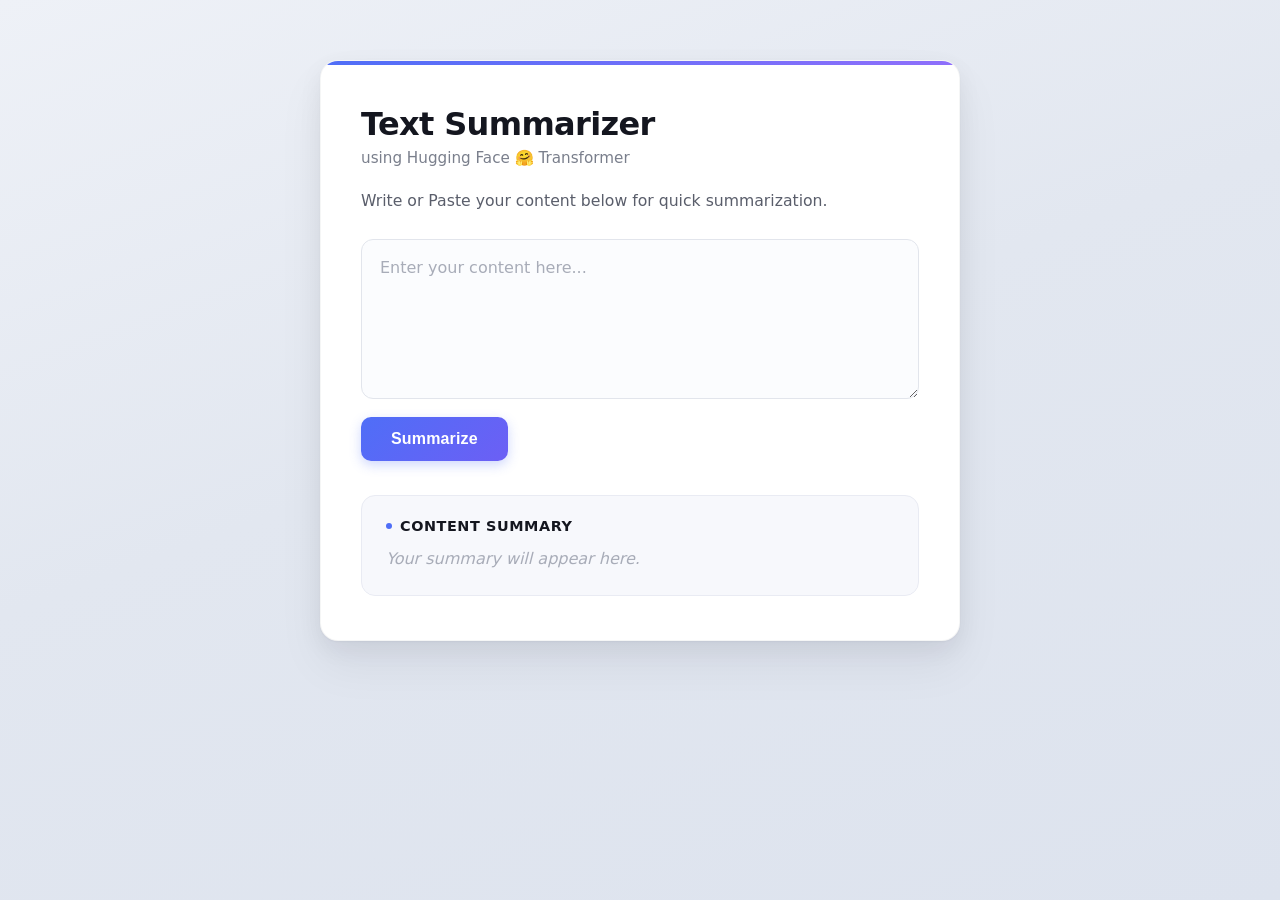
<file: templates/index.html>
<!DOCTYPE html>
<html lang="en">
<head>
    <meta charset="UTF-8">
    <meta name="viewport" content="width=device-width, initial-scale=1.0">
    <title>Text Summarizer 🤗</title>
    <link rel="stylesheet" href="/static/style.css">
</head>
<body>
    <div class="container">
        <h1>Text Summarizer</h1>
        <h3>using Hugging Face &#129303; Transformer</h3>
        <p>Write or Paste your content below for quick summarization.</p>

        <form id="summarization-form">
            <textarea id="dialogue-input" placeholder="Enter your content here..." required></textarea>
            <button type="submit">Summarize</button>
        </form>

        <div class="summary-output">
            <h3 id="summary-heading">Content Summary</h3>
            <p id="summary-text"></p>
        </div>
    </div>
    <script src="/static/script.js"></script>
</body>
</html>
</file>
<file: static/style.css>
* {
            margin: 0;
            padding: 0;
            box-sizing: border-box;
        }

        body {
            font-family: 'Segoe UI', system-ui, -apple-system, sans-serif;
            background: linear-gradient(160deg, #eef1f7 0%, #e2e7f0 45%, #dde3ee 100%);
            min-height: 100vh;
            display: flex;
            justify-content: center;
            align-items: flex-start;
            padding: 60px 20px;
            color: #1a1a1a;
        }

        .container {
            background: #ffffff;
            max-width: 640px;
            width: 100%;
            padding: 44px 40px;
            border-radius: 18px;
            box-shadow:
                0 1px 2px rgba(20, 24, 40, 0.04),
                0 8px 24px rgba(20, 24, 40, 0.06),
                0 24px 48px rgba(20, 24, 40, 0.06);
            border: 1px solid rgba(20, 24, 40, 0.04);
            position: relative;
            overflow: hidden;
        }

        .container::before {
            content: "";
            position: absolute;
            top: 0;
            left: 0;
            right: 0;
            height: 4px;
            background: linear-gradient(90deg, #4f6ef7 0%, #8f6ffb 100%);
        }

        h1 {
            font-size: 2rem;
            font-weight: 700;
            margin-bottom: 6px;
            letter-spacing: -0.02em;
            color: #14161f;
        }

        h3 {
            font-size: 0.95rem;
            font-weight: 500;
            color: #7a7f8c;
            margin-bottom: 22px;
        }

        h3 span.tag {
            display: inline-block;
            background: #eef0ff;
            color: #4f6ef7;
            font-size: 0.75rem;
            font-weight: 600;
            padding: 2px 9px;
            border-radius: 999px;
            margin-left: 2px;
            vertical-align: middle;
        }

        .container > p {
            color: #5a5e6b;
            margin-bottom: 26px;
            line-height: 1.55;
            font-size: 0.98rem;
        }

        #summarization-form {
            display: flex;
            flex-direction: column;
            gap: 18px;
        }

        textarea#dialogue-input {
            width: 100%;
            min-height: 160px;
            padding: 16px 18px;
            border: 1.5px solid #e2e5ec;
            border-radius: 12px;
            font-size: 1rem;
            font-family: inherit;
            resize: vertical;
            background: #fbfcfe;
            line-height: 1.5;
            transition: border-color 0.15s ease, box-shadow 0.15s ease, background 0.15s ease;
        }

        textarea#dialogue-input::placeholder {
            color: #a8acb8;
        }

        textarea#dialogue-input:hover {
            border-color: #c9cedb;
        }

        textarea#dialogue-input:focus {
            outline: none;
            border-color: #4f6ef7;
            background: #ffffff;
            box-shadow: 0 0 0 4px rgba(79, 110, 247, 0.12);
        }

        button[type="submit"] {
            align-self: flex-start;
            background: linear-gradient(135deg, #4f6ef7 0%, #6c5ff5 100%);
            color: #fff;
            border: none;
            padding: 13px 30px;
            border-radius: 10px;
            font-size: 1rem;
            font-weight: 600;
            cursor: pointer;
            letter-spacing: 0.01em;
            box-shadow: 0 4px 12px rgba(79, 110, 247, 0.28);
            transition: box-shadow 0.15s ease, transform 0.1s ease, filter 0.15s ease;
        }

        button[type="submit"]:hover {
            filter: brightness(1.05);
            box-shadow: 0 6px 16px rgba(79, 110, 247, 0.36);
        }

        button[type="submit"]:active {
            transform: scale(0.98);
            box-shadow: 0 2px 8px rgba(79, 110, 247, 0.28);
        }

        .summary-output {
            margin-top: 34px;
            padding: 22px 24px;
            background: #f7f8fc;
            border-radius: 14px;
            border: 1px solid #e9ebf3;
            position: relative;
        }

        .summary-output h3 {
            color: #14161f;
            font-weight: 600;
            font-size: 0.9rem;
            text-transform: uppercase;
            letter-spacing: 0.04em;
            margin-bottom: 12px;
            display: flex;
            align-items: center;
            gap: 8px;
        }

        .summary-output h3::before {
            content: "";
            width: 6px;
            height: 6px;
            border-radius: 50%;
            background: #4f6ef7;
            display: inline-block;
        }

        #summary-text {
            color: #383c47;
            line-height: 1.65;
            min-height: 20px;
            font-size: 1rem;
        }

        #summary-text:empty::before {
            content: "Your summary will appear here.";
            color: #a8acb8;
            font-style: italic;
        }
</file>
